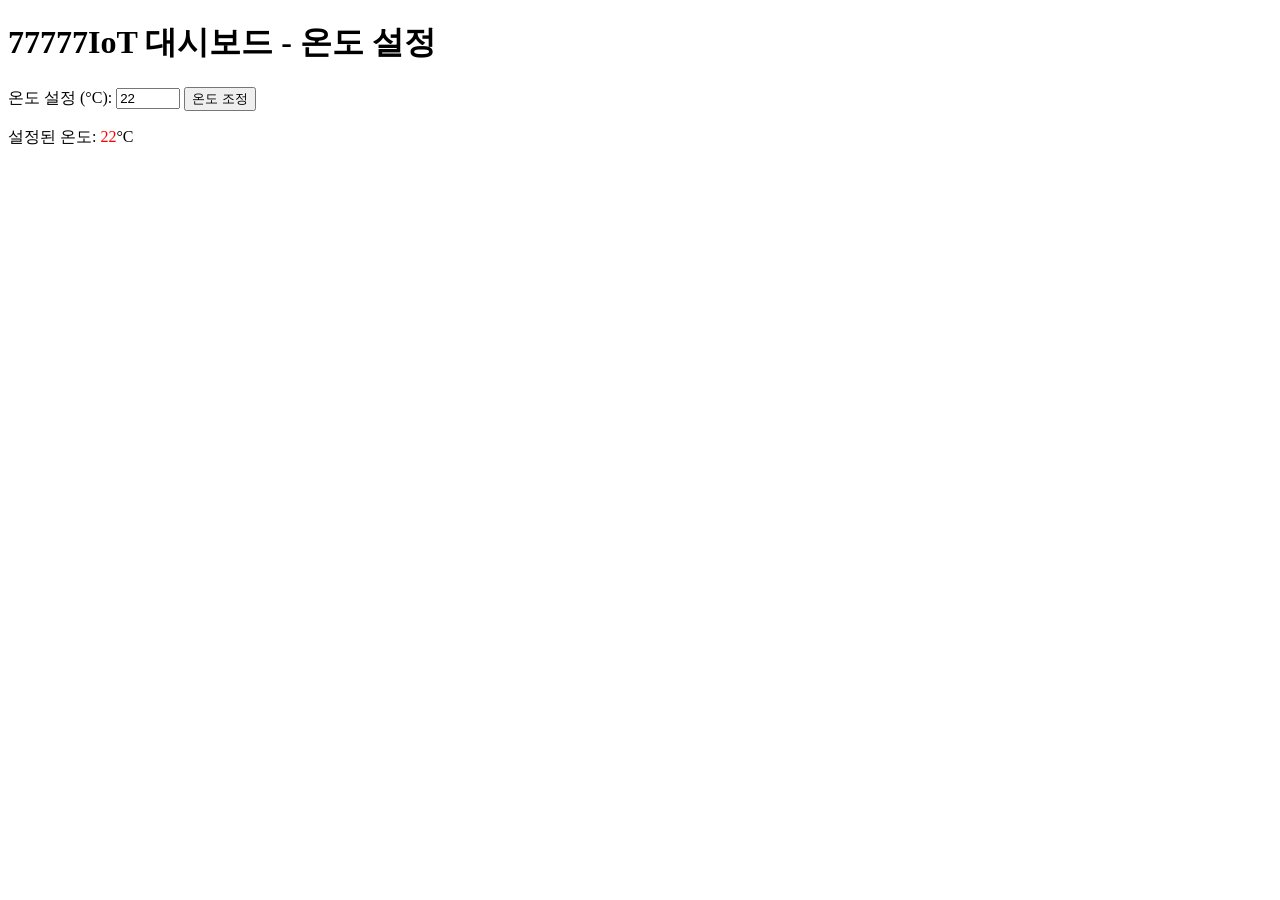
<file: html/test02.html>
<!DOCTYPE html>
<html lang="ko">
<head>
    <meta charset="UTF-8">
    <meta name="viewport" content="width=device-width, initial-scale=1.0">
    <title>IoT 대시보드</title>
</head>
<body>
    <h1>77777IoT 대시보드 - 온도 설정</h1>
    
    <label for="temperature">온도 설정 (°C): </label>
    <input type="number" id="temperature" min="16" max="30" step="0.1" value="22">
    <button onclick="온도설정()">온도 조정</button>
    
    <p>설정된 온도: <span id="currentTemp" style="color:red;">22</span>°C</p>

    <script>
        function 온도설정() {
            var temp = document.getElementById('temperature').value;
            document.getElementById('currentTemp').textContent = temp;
            alert("온도 " + temp + "°C로 설정되었습니다.");
        }
    </script>
</body>
</html>
</file>
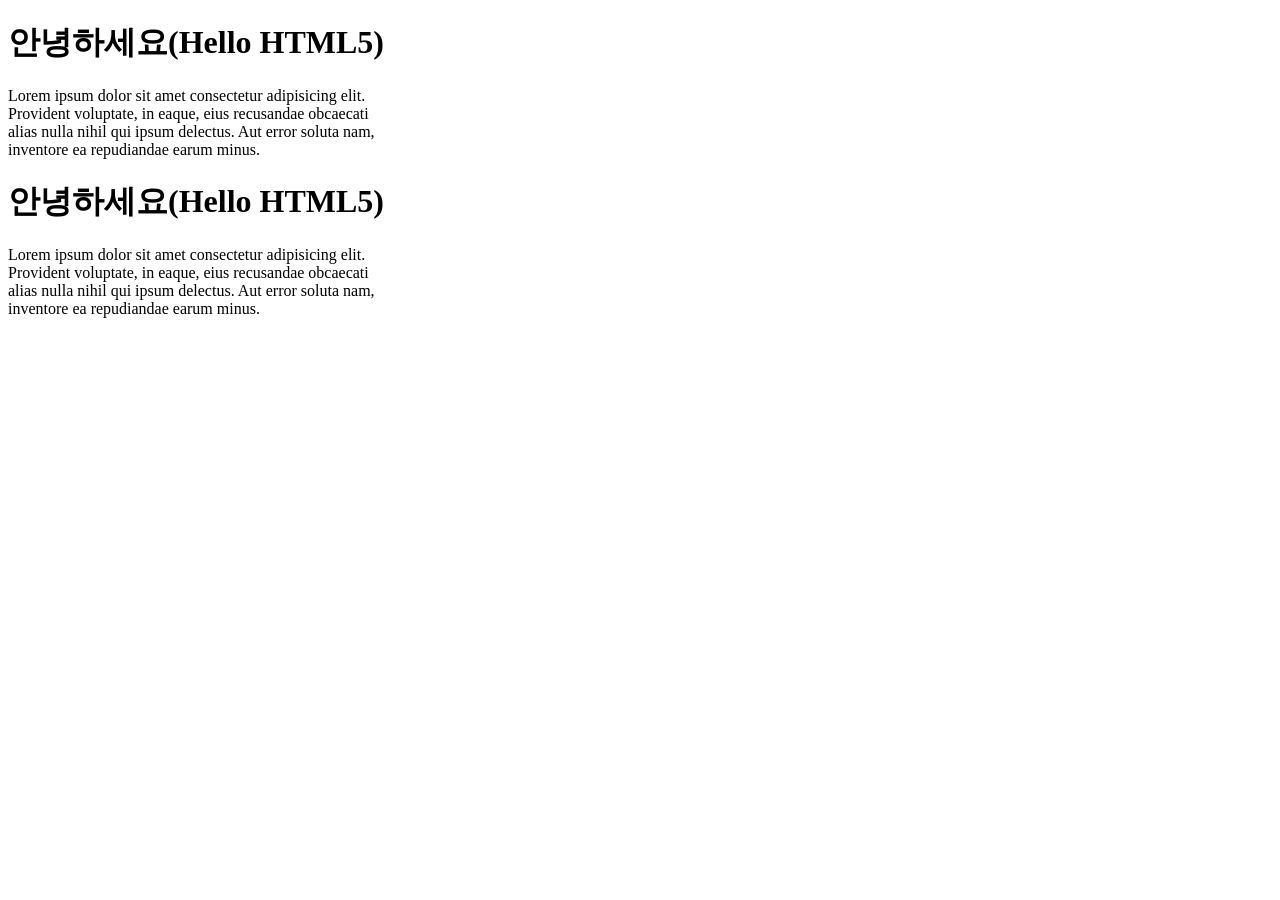
<file: html/test03.html>
<!DOCTYPE html>
<html lang="ko">
<head>
    <meta charset="UTF-8">
    <meta name="viewport" content="width=device-width, initial-scale=1.0">
    <title>Document</title>
</head>
<body>
    <h1>안녕하세요(Hello HTML5)</h1>
    <p>Lorem ipsum dolor sit amet consectetur adipisicing elit. <br>
        Provident voluptate, in eaque, eius recusandae obcaecati <br>
        alias nulla nihil qui ipsum delectus. Aut error soluta nam, <br>
        inventore ea repudiandae earum minus.
    </p>
    <h1>안녕하세요(Hello HTML5)</h1>
    <p>Lorem ipsum dolor sit amet consectetur adipisicing elit. <br>
        Provident voluptate, in eaque, eius recusandae obcaecati <br>
        alias nulla nihil qui ipsum delectus. Aut error soluta nam, <br>
        inventore ea repudiandae earum minus.
    </p>
</body>
</html>
</file>
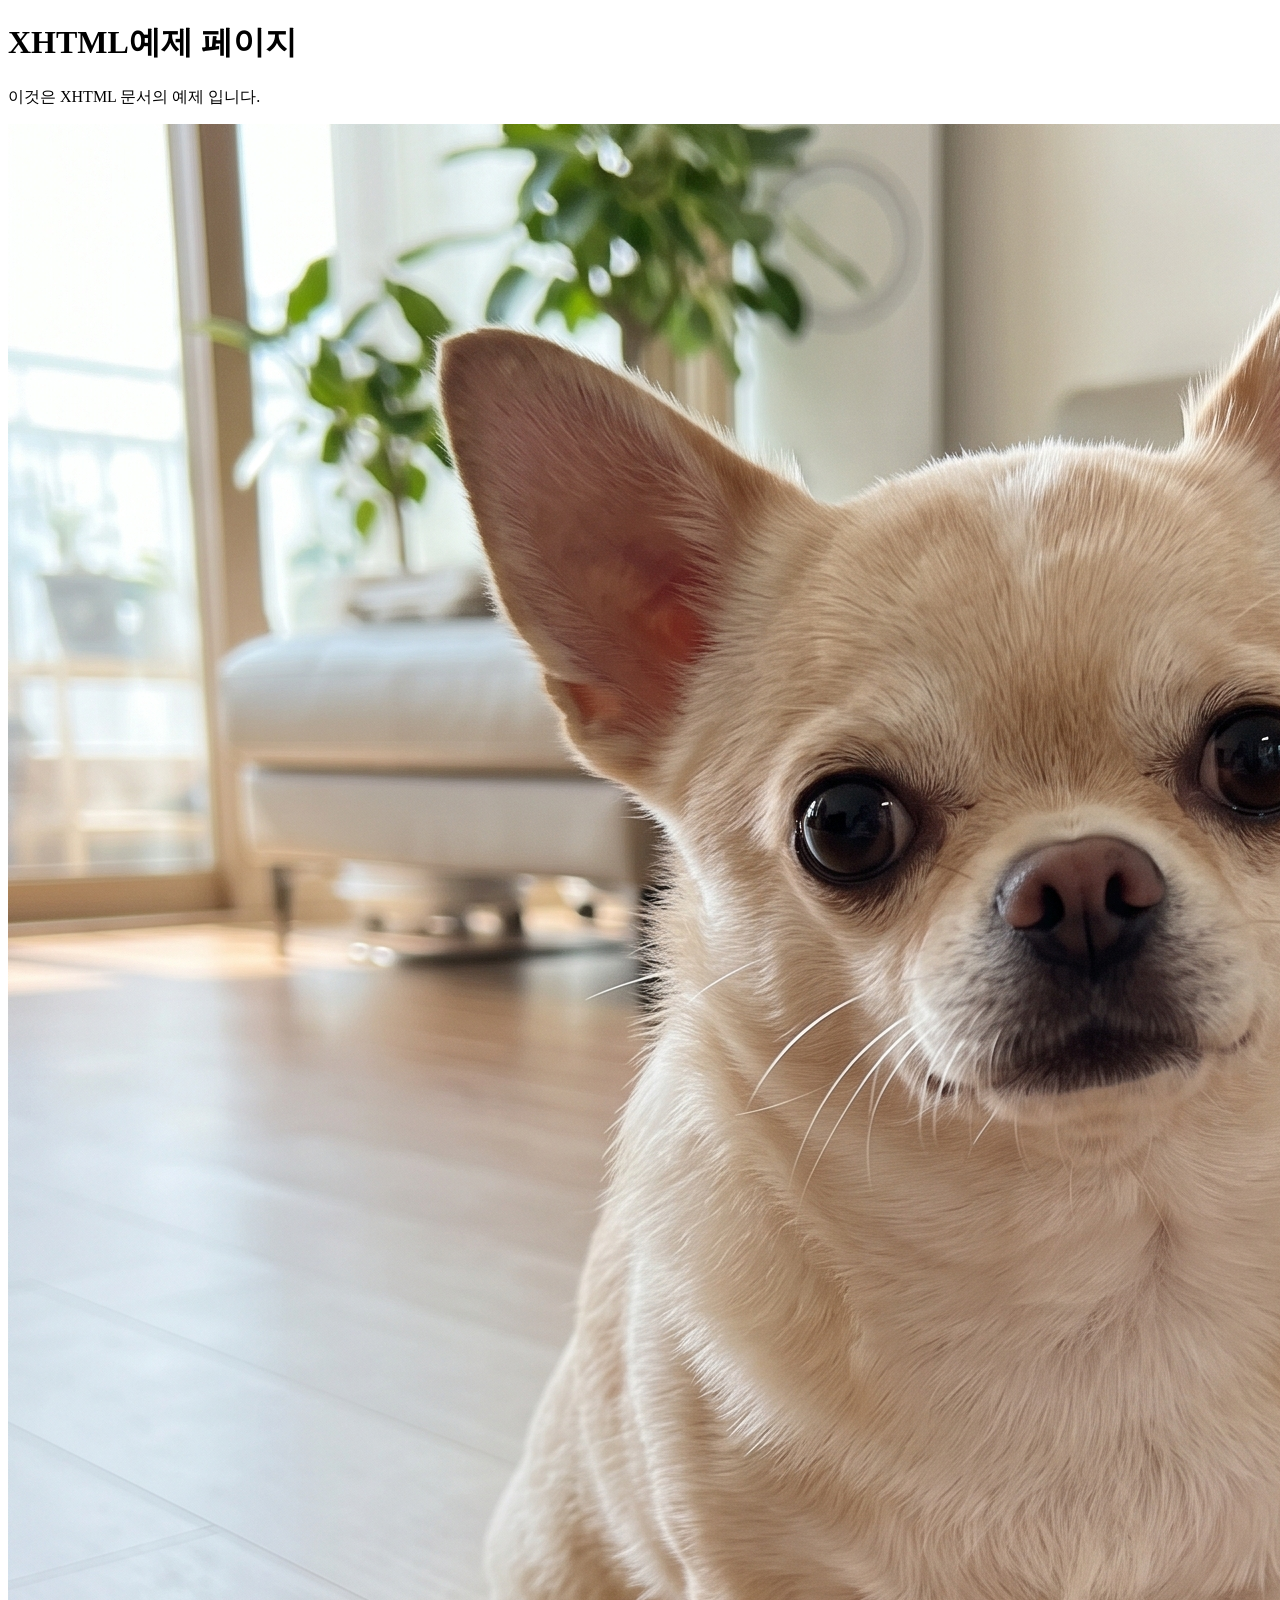
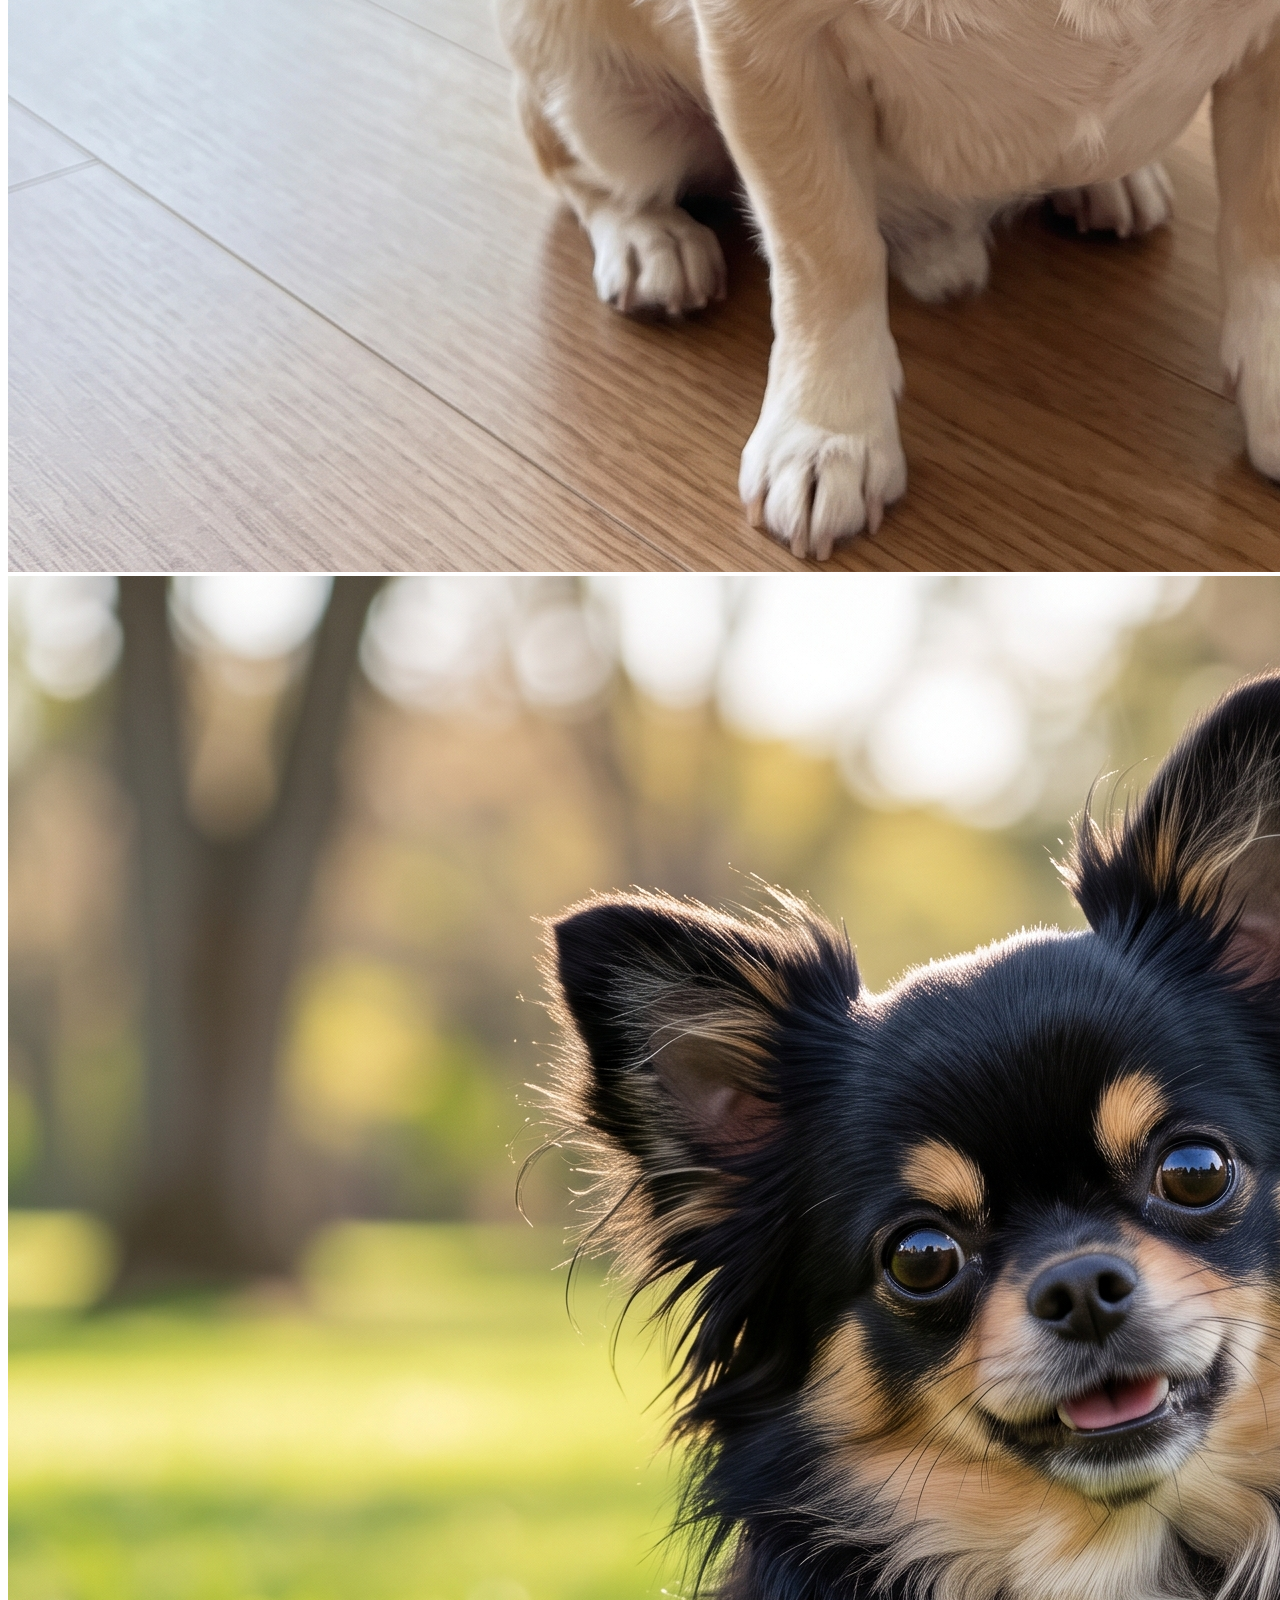
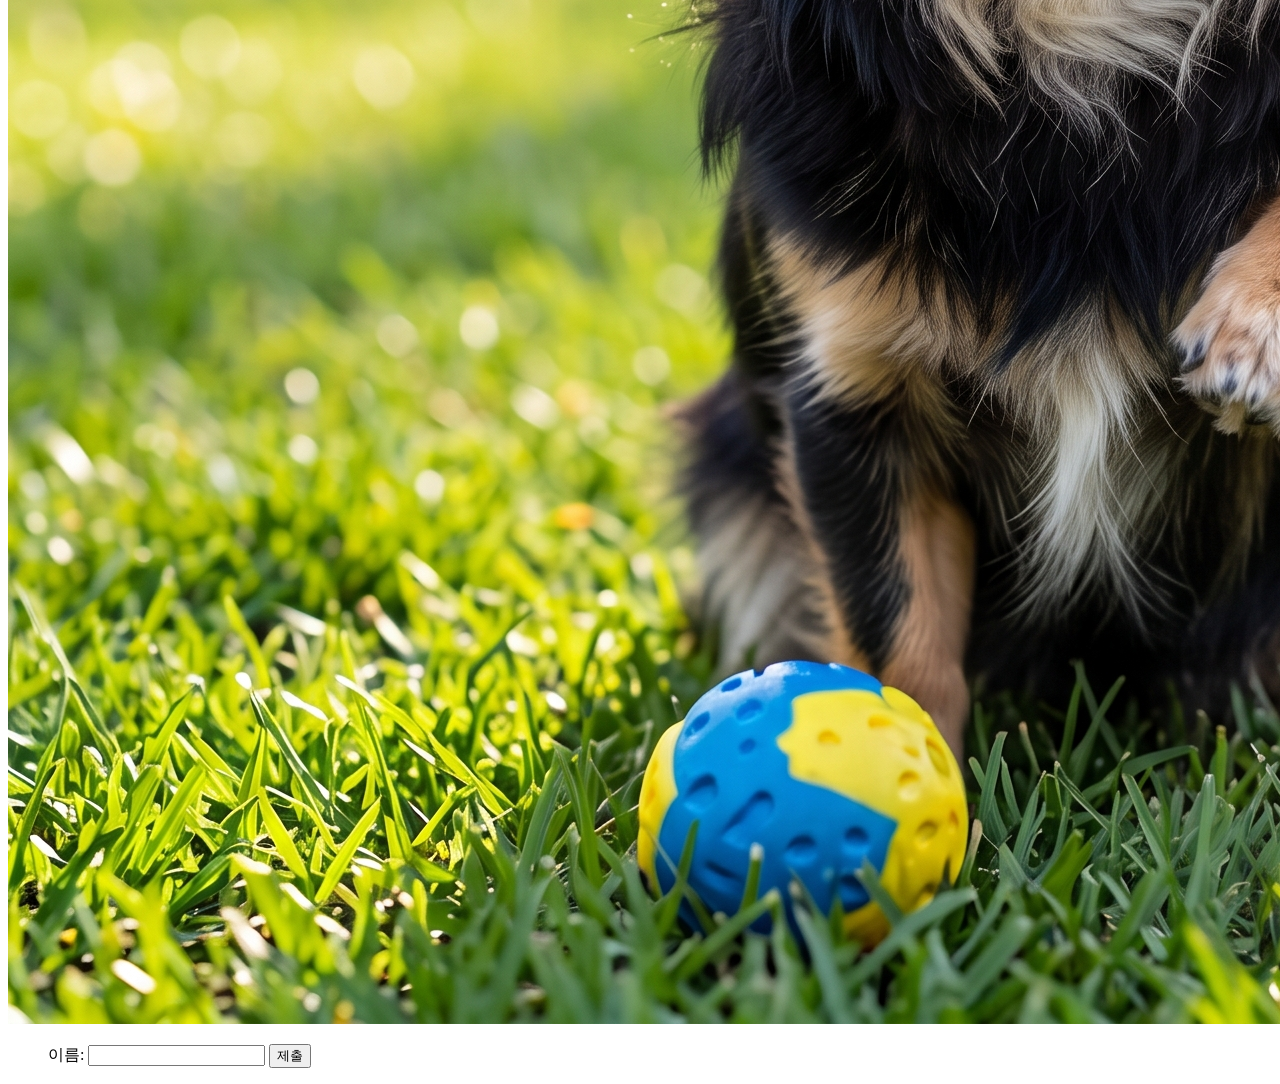
<file: html/test04.html>
<!DOCTYPE html>
<html lang="ko">

<head>
    <meta charset="UTF-8">
    <meta name="viewport" content="width=device-width, initial-scale=1.0">
    <title>XHTML 학습예제t</title>
</head>

<body>
    <h1>XHTML예제 페이지</h1>
    <p>이것은 XHTML 문서의 예제 입니다. </p>

    <div>
        <img src="/img/강아지1.png" alt="거실에 있는 단모치와와" />
    </div>
    <div>
        <img src="/img/강아지2.png" alt="잔디밭 치와와" />
    </div>
    <ul>
        <form>
            <label>이름:</label>
            <input type="text" id="name" name="name" />
            <input type="submit" value="제출" />
        </form>
    </ul>
</body>

</html>
</file>
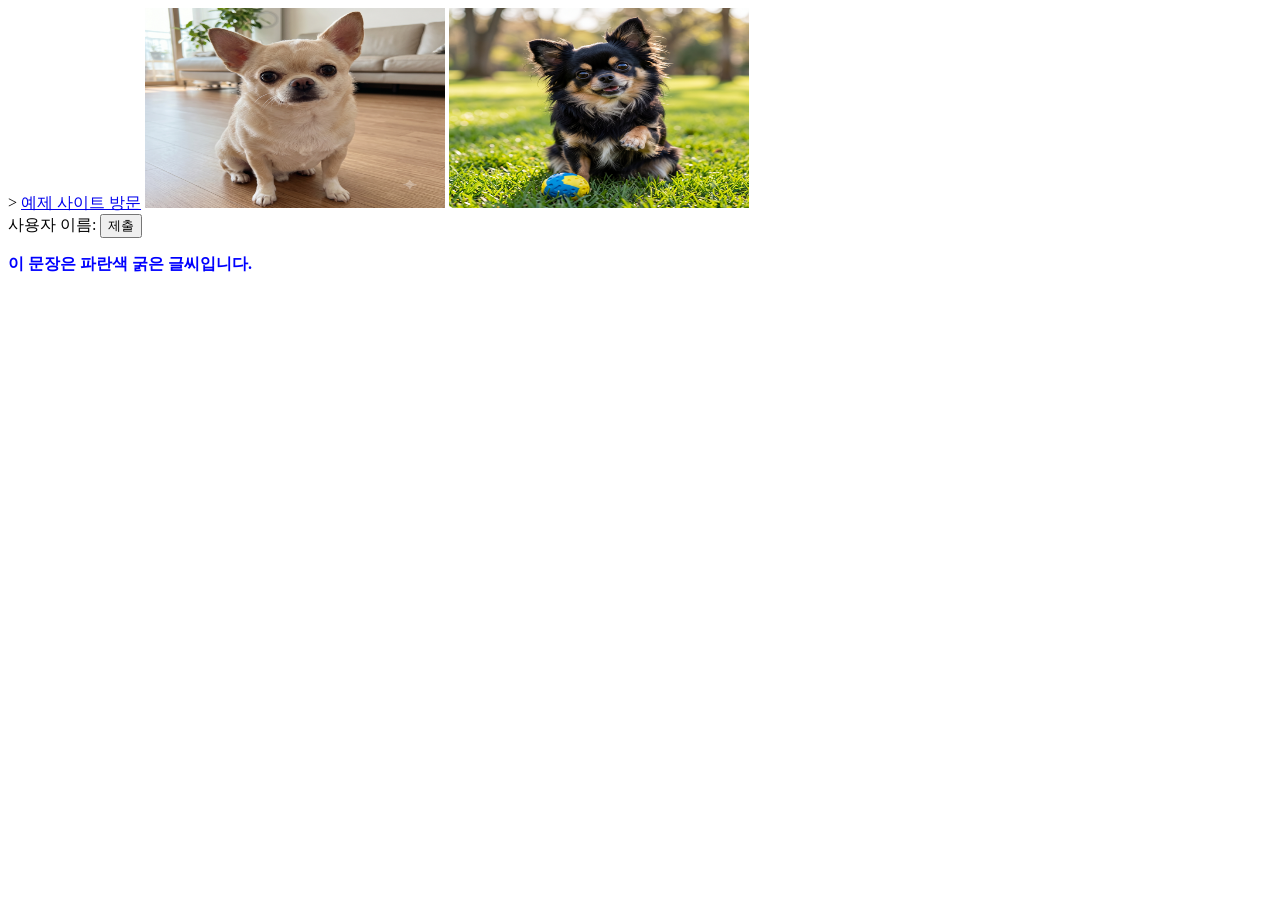
<file: html/test06.html>
<!DOCTYPE html>
<html lang="ko">

<head>
    <meta charset="UTF-8">
    <meta name="viewport" content="width=device-width, initial-scale=1.0">
    <title>앵커링크연습 a태그</title>
</head>

<body>
    <!--링크(a태크)에 속성 적용-->>
    <a / href="https://www.naver.com" target="_blank" title="네이버로이동!">예제 사이트 방문</a>


    <!--이미지(img태그)에 속성 적용-->
    <img src="/img/강아지1.png" alt="하얀색 강아지 " width="300" height="200">
    <img src="/img/강아지2.png" alt="강아지이미지" width="300" height="200">

    <!--입력폼(input 태그)에 속성 적용-->
    <form action="" submit.php" method="get">
        <label for="username">사용자 이름:</label>
        <imput type="text" id="username" name="username" placeholder="이름입력" required="required">
            <input type="submit" value="제출">
    </form>

    <!--단락(p테그)에 속성 적용-->
    <p style="color:blue; font-weight:bold">이 문장은 파란색 굵은 글씨입니다. </p>
</body>

</html>
</file>
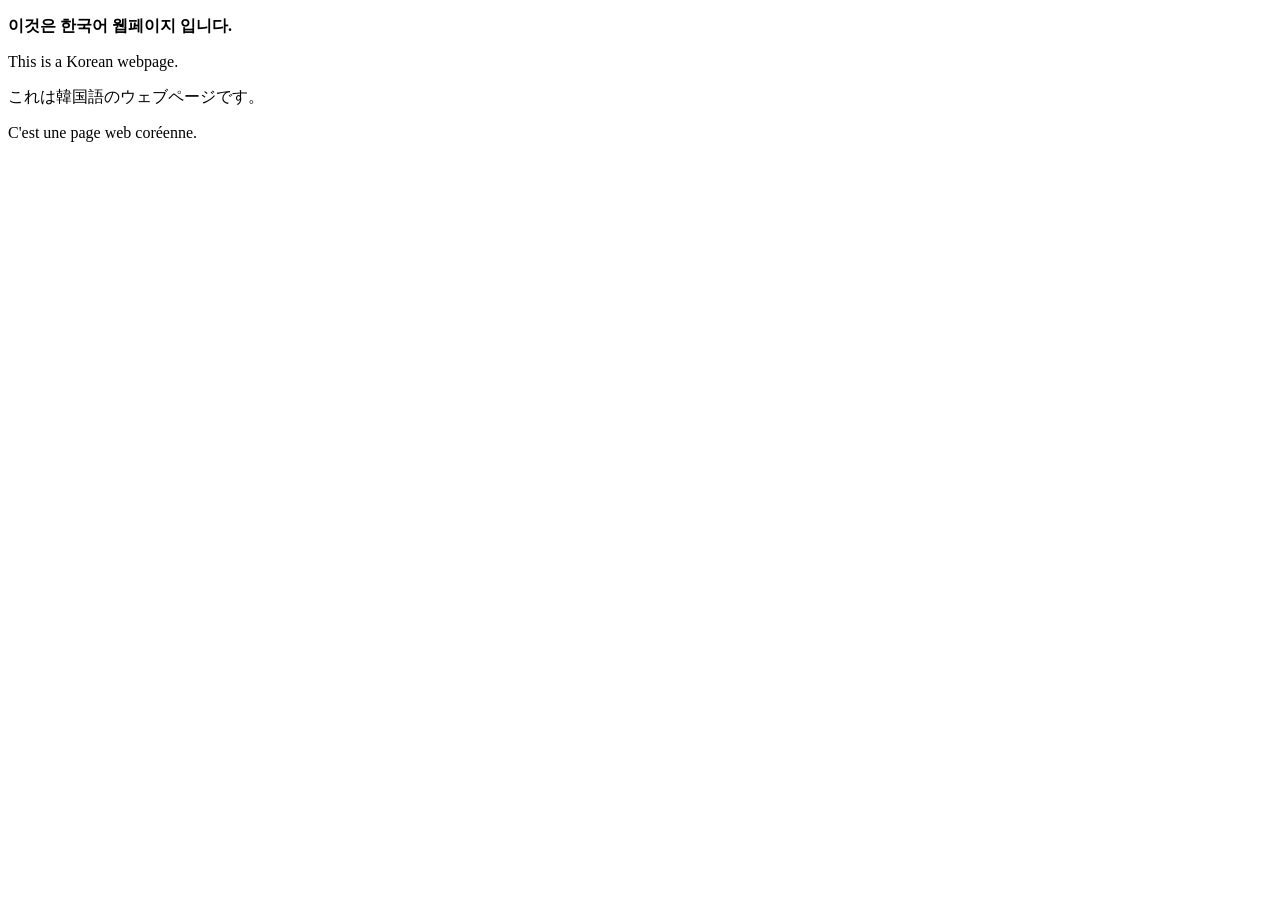
<file: html/test07.html>
<!DOCTYPE html>
<html lang="ko">
<head>
    <meta charset="UTF-8">
    <meta name="viewport" content="width=device-width, initial-scale=1.0">
    <title>다국어 웹사이트 연습</title>
</head>
<body>
    <p lang="ko"><strong>이것은 한국어 웹페이지 입니다.</strong></p>

    <p lang="en">This is a Korean webpage.</p>
    <p lang="jp">これは韓国語のウェブページです。</p>
    <p lang="fr">C'est une page web coréenne.</p>
</body>
</html>
</file>
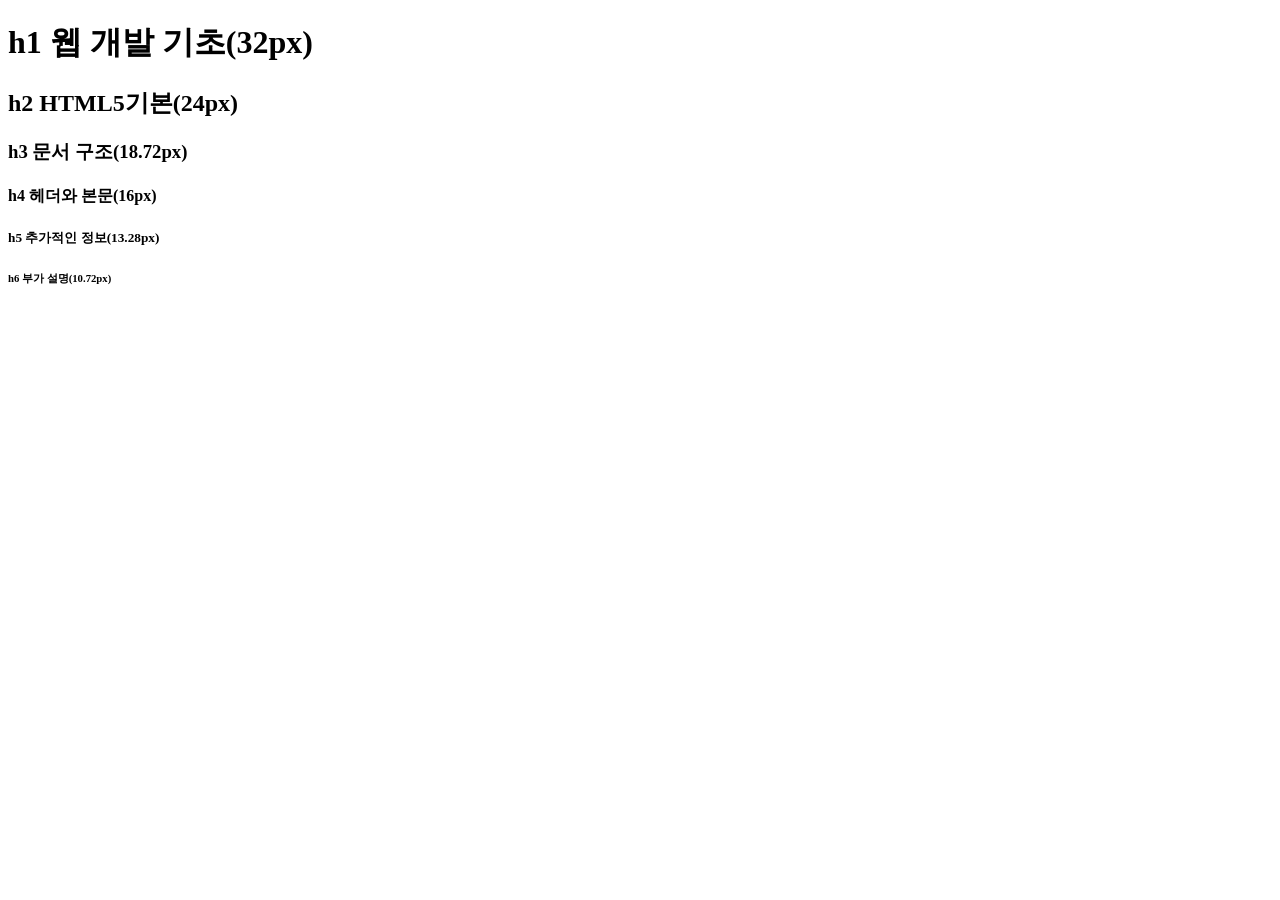
<file: html/test08.html>
<!DOCTYPE html>
<html lang="ko">
<head>
    <meta charset="UTF-8">
    <meta name="viewport" content="width=device-width, initial-scale=1.0">
    <title>제목: 테그연습 </title>
</head>
<body>
    <h1>h1 웹 개발 기초(32px)</h1>
    <h2>h2 HTML5기본(24px)</h2>
    <h3>h3 문서 구조(18.72px)</h3>
    <h4>h4 헤더와 본문(16px)</h4>
    <h5>h5 추가적인 정보(13.28px)</h5>
    <h6>h6 부가 설명(10.72px)</h6>
</body>
</html>
</file>
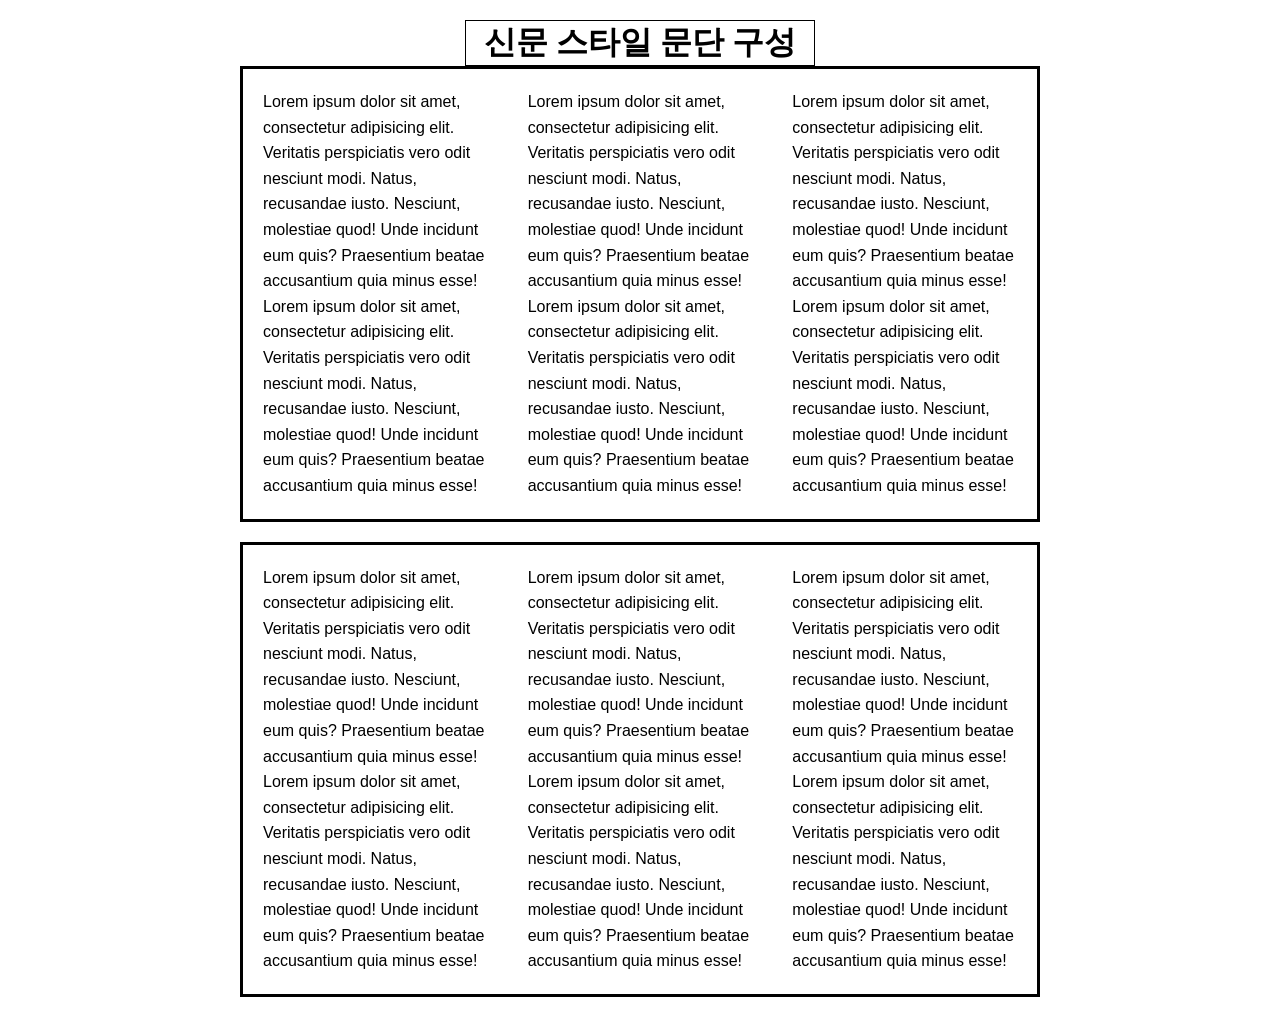
<file: html/test09-3.html>
<!DOCTYPE html>
<html lang="ko">

<head>
    <meta charset="UTF-8">
    <meta name="viewport" content="width=device-width, initial-scale=1.0">
    <title>Lorem ipsum연습</title>
    <style>
        /*웹문서 초기값: DOM(Document Object Modeling)에 기본 값(margin) 등
        간격을 0px로 세팅하는 값이다.*/
        * {
            margin: 0px;
            padding: 0px;
            box-sizing: border-box;
        }

        body {
            /* border: 1px solid red; */
            padding: 20px;
        }

        div.news-colums1 {
            column-count: 3;
            column-gap: 40px;
            font-family: sans-serif;
            line-height: 1.6;

            width: 800px;
            border: 3px solid black;
            padding: 20px;
            margin: 0px auto;
        }

        div.news-colums2 {
            column-count: 3;
            column-gap: 40px;
            font-family: sans-serif;
            line-height: 1.6;

            width: 800px;
            border: 3px solid black;
            padding: 20px;
            margin: 0px auto;

            margin-top: 20px;
        }

        h1.news-title1 {
            border: 1px solid black;
            width: 350px;
            margin: 0px auto;
            text-align: center;
        }
    </style>
</head>

<body>
    <!--주석문-->
    <h1 class="news-title1">신문 스타일 문단 구성</h1>
    <div class="news-colums1">
        <p>Lorem ipsum dolor sit amet, consectetur adipisicing elit. Veritatis perspiciatis vero odit nesciunt modi.
            Natus, recusandae iusto. Nesciunt, molestiae quod! Unde incidunt eum quis? Praesentium beatae accusantium
            quia minus esse!</p>
        <p>Lorem ipsum dolor sit amet, consectetur adipisicing elit. Veritatis perspiciatis vero odit nesciunt modi.
            Natus, recusandae iusto. Nesciunt, molestiae quod! Unde incidunt eum quis? Praesentium beatae accusantium
            quia minus esse!</p>
        <p>Lorem ipsum dolor sit amet, consectetur adipisicing elit. Veritatis perspiciatis vero odit nesciunt modi.
            Natus, recusandae iusto. Nesciunt, molestiae quod! Unde incidunt eum quis? Praesentium beatae accusantium
            quia minus esse!</p>
        <p>Lorem ipsum dolor sit amet, consectetur adipisicing elit. Veritatis perspiciatis vero odit nesciunt modi.
            Natus, recusandae iusto. Nesciunt, molestiae quod! Unde incidunt eum quis? Praesentium beatae accusantium
            quia minus esse!</p>
        <p>Lorem ipsum dolor sit amet, consectetur adipisicing elit. Veritatis perspiciatis vero odit nesciunt modi.
            Natus, recusandae iusto. Nesciunt, molestiae quod! Unde incidunt eum quis? Praesentium beatae accusantium
            quia minus esse!</p>
        <p>Lorem ipsum dolor sit amet, consectetur adipisicing elit. Veritatis perspiciatis vero odit nesciunt modi.
            Natus, recusandae iusto. Nesciunt, molestiae quod! Unde incidunt eum quis? Praesentium beatae accusantium
            quia minus esse!</p>
    </div>
    <div class="news-colums2">
        <p>Lorem ipsum dolor sit amet, consectetur adipisicing elit. Veritatis perspiciatis vero odit nesciunt modi.
            Natus, recusandae iusto. Nesciunt, molestiae quod! Unde incidunt eum quis? Praesentium beatae accusantium
            quia minus esse!</p>
        <p>Lorem ipsum dolor sit amet, consectetur adipisicing elit. Veritatis perspiciatis vero odit nesciunt modi.
            Natus, recusandae iusto. Nesciunt, molestiae quod! Unde incidunt eum quis? Praesentium beatae accusantium
            quia minus esse!</p>
        <p>Lorem ipsum dolor sit amet, consectetur adipisicing elit. Veritatis perspiciatis vero odit nesciunt modi.
            Natus, recusandae iusto. Nesciunt, molestiae quod! Unde incidunt eum quis? Praesentium beatae accusantium
            quia minus esse!</p>
        <p>Lorem ipsum dolor sit amet, consectetur adipisicing elit. Veritatis perspiciatis vero odit nesciunt modi.
            Natus, recusandae iusto. Nesciunt, molestiae quod! Unde incidunt eum quis? Praesentium beatae accusantium
            quia minus esse!</p>
        <p>Lorem ipsum dolor sit amet, consectetur adipisicing elit. Veritatis perspiciatis vero odit nesciunt modi.
            Natus, recusandae iusto. Nesciunt, molestiae quod! Unde incidunt eum quis? Praesentium beatae accusantium
            quia minus esse!</p>
        <p>Lorem ipsum dolor sit amet, consectetur adipisicing elit. Veritatis perspiciatis vero odit nesciunt modi.
            Natus, recusandae iusto. Nesciunt, molestiae quod! Unde incidunt eum quis? Praesentium beatae accusantium
            quia minus esse!</p>
    </div>
</body>

</html>
</file>
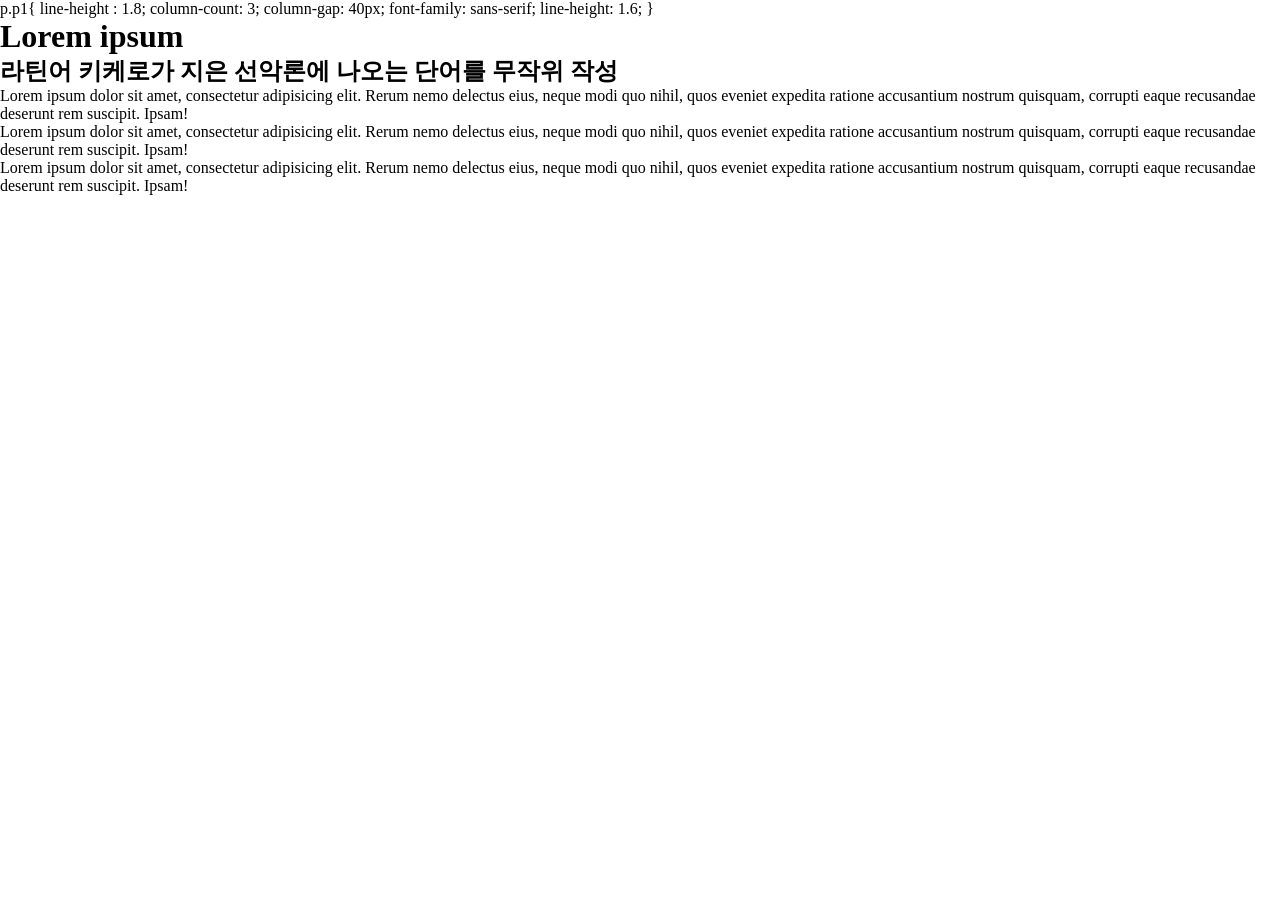
<file: html/test09-4.html>
<!DOCTYPE html>
<html lang="ko">
<head>
    <meta charset="UTF-8">
    <meta name="viewport" content="width=device-width, initial-scale=1.0">
    <title>HTML TEXT Basic Page</title>
</head>
<style>
            * {
            margin: 0px;
            padding: 0px;
            box-sizing: border-box;
        }
</style>
p.p1{
    line-height : 1.8;
            column-count: 3;
            column-gap: 40px;
            font-family: sans-serif;
            line-height: 1.6;
}
<body>
    <h1>Lorem ipsum</h1>
    <h2>라틴어 키케로가 지은 선악론에 나오는 단어를 무작위 작성</h2>
    <p>Lorem ipsum dolor sit amet, consectetur adipisicing elit. 
        Rerum nemo delectus eius, neque modi quo nihil, 
        quos eveniet expedita ratione accusantium nostrum quisquam,
         corrupti eaque recusandae deserunt rem suscipit. Ipsam!</p>
    <p>Lorem ipsum dolor sit amet, consectetur adipisicing elit. 
        Rerum nemo delectus eius, neque modi quo nihil, 
        quos eveniet expedita ratione accusantium nostrum quisquam,
         corrupti eaque recusandae deserunt rem suscipit. Ipsam!</p>
    <p>Lorem ipsum dolor sit amet, consectetur adipisicing elit. 
        Rerum nemo delectus eius, neque modi quo nihil, 
        quos eveniet expedita ratione accusantium nostrum quisquam,
         corrupti eaque recusandae deserunt rem suscipit. Ipsam!</p>
</file>
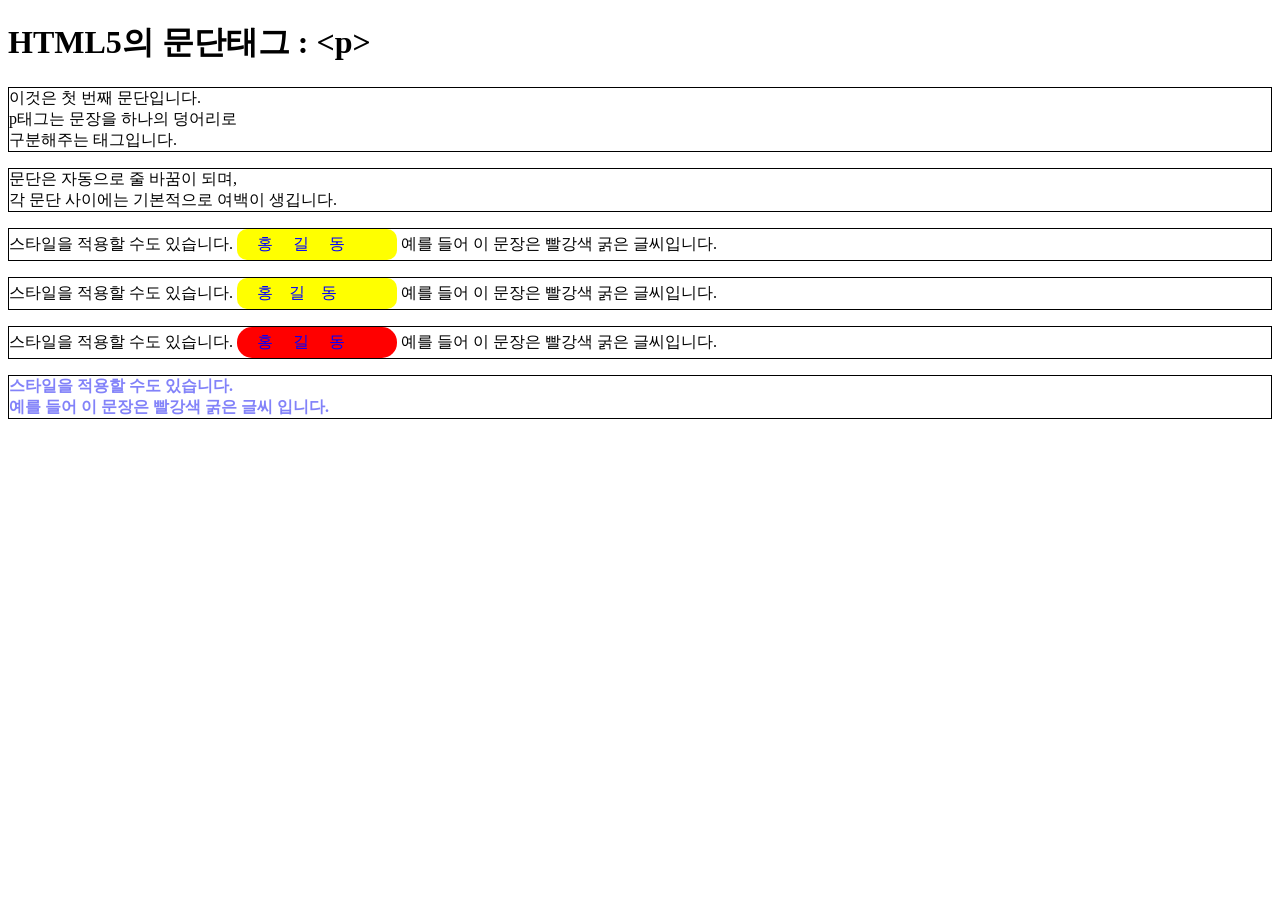
<file: html/test09.html>
<!DOCTYPE html>
<html lang="ko">
<head>
    <meta charset="UTF-8">
    <meta name="viewport" content="width=device-width, initial-scale=1.0">
    <title>P테그 학습</title>
    <style>
        p{
            border: 1px solid black;
        }
        .r_name{
            background-color:yellow;
            color:blue;
            padding: 5px 20px;
            display: inline-block;
            width: 120px;
            border-radius: 10px; 
        }
        .r_name2{
            background-color:red;
            color:blue;
            padding: 5px 20px;
            display: inline-block;
            width: 120px;
            border-radius: 15px; 
            white-space:pre;
                }

        .r_name:hover{
            background-color:black;
            color:white;
            cursor: pointer;
            box-shadow:5px 5px 8px rgba(0, 0, 0, 0.5)
        }


    </style>
</head>
<body>
    <h1>HTML5의 문단태그 : &lt;p&gt;</h1>
    <p>이것은 첫 번째 문단입니다. <br>
        p태그는 문장을 하나의 덩어리로 <br>
        구분해주는 태그입니다.</p>
    <p>문단은 자동으로 줄 바꿈이 되며, <br>
        각 문단 사이에는 기본적으로 여백이 생깁니다.</p>
  <p>스타일을 적용할 수도 있습니다. <span class="r_name">홍&nbsp;&nbsp;&nbsp;&nbsp;&nbsp;길&nbsp;&nbsp;&nbsp;&nbsp;&nbsp;동</span>
    예를 들어 이 문장은 빨강색 굵은 글씨입니다.</p>

    <p>스타일을 적용할 수도 있습니다. <span class="r_name">홍&ensp;&ensp;길&ensp;&ensp;동</span>
    예를 들어 이 문장은 빨강색 굵은 글씨입니다.</p>

    <p>스타일을 적용할 수도 있습니다. <span class="r_name2">홍     길     동</span>
    예를 들어 이 문장은 빨강색 굵은 글씨입니다.</p>

<p style="color:rgba(5, 5, 244, 0.5);font-weight: bolder;">스타일을 적용할 수도 있습니다.<br>
    예를 들어 이 문장은 빨강색 굵은 글씨 입니다. 
</p>

</body>
</html>
</file>
